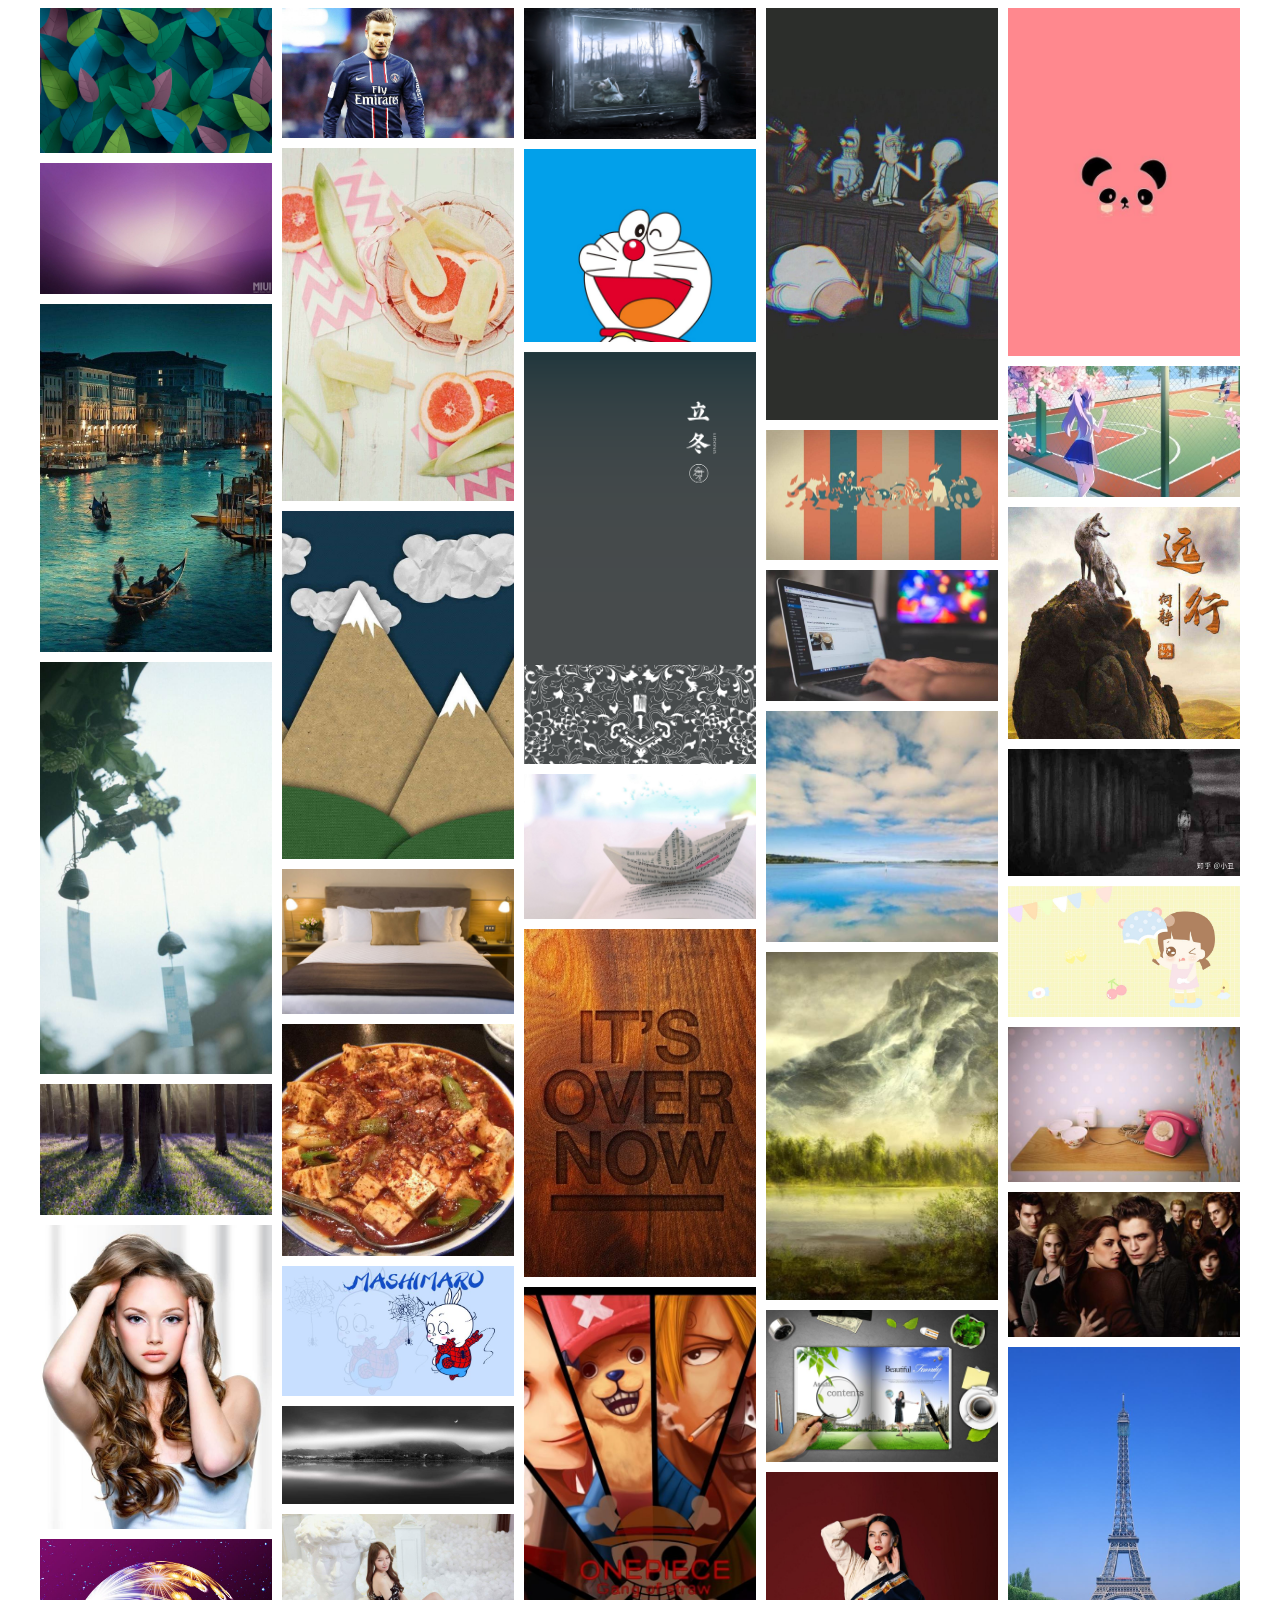
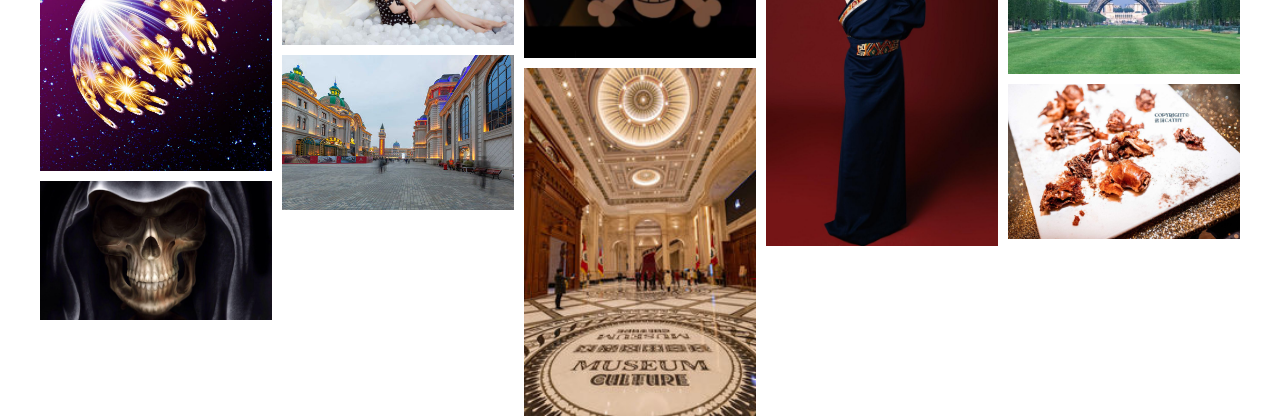
<file: demo.html>
<!DOCTYPE html>
<html lang="en">
<head>
	<meta charset="UTF-8">
	<title>Document</title>
	<link rel="stylesheet" href="css/demo.css" />
</head>
<body>

	<div class="wrap js_wrap">
		<div class="wf-item"><img src="img/1.jpg" /></div>
		<div class="wf-item"><img src="img/2.jpg" /></div>
		<div class="wf-item"><img src="img/3.jpg" /></div>
		<div class="wf-item"><img src="img/4.jpg" /></div>
		<div class="wf-item"><img src="img/5.jpg" /></div>
		<div class="wf-item"><img src="img/6.jpg" /></div>
		<div class="wf-item"><img src="img/7.jpg" /></div>
		<div class="wf-item"><img src="img/8.jpg" /></div>
		<div class="wf-item"><img src="img/9.jpg" /></div>
		<div class="wf-item"><img src="img/10.jpg" /></div>
		<div class="wf-item"><img src="img/11.jpg" /></div>
		<div class="wf-item"><img src="img/12.jpg" /></div>
		<div class="wf-item"><img src="img/13.jpg" /></div>
		<div class="wf-item"><img src="img/14.jpg" /></div>
		<div class="wf-item"><img src="img/15.jpg" /></div>
		<div class="wf-item"><img src="img/16.jpg" /></div>
		<div class="wf-item"><img src="img/17.jpg" /></div>
		<div class="wf-item"><img src="img/18.jpg" /></div>
		<div class="wf-item"><img src="img/19.jpg" /></div>
		<div class="wf-item"><img src="img/20.jpg" /></div>
		<div class="wf-item"><img src="img/21.jpg" /></div>
		<div class="wf-item"><img src="img/22.jpg" /></div>
		<div class="wf-item"><img src="img/23.jpg" /></div>
		<div class="wf-item"><img src="img/24.jpg" /></div>
		<div class="wf-item"><img src="img/25.jpg" /></div>
		<div class="wf-item"><img src="img/26.jpg" /></div>
		<div class="wf-item"><img src="img/27.jpg" /></div>
		<div class="wf-item"><img src="img/28.jpg" /></div>
		<div class="wf-item"><img src="img/29.jpg" /></div>
		<div class="wf-item"><img src="img/30.jpg" /></div>
		<div class="wf-item"><img src="img/31.jpg" /></div>
		<div class="wf-item"><img src="img/32.jpg" /></div>
		<div class="wf-item"><img src="img/33.jpg" /></div>
		<div class="wf-item"><img src="img/34.jpg" /></div>
		<div class="wf-item"><img src="img/35.jpg" /></div>
		<div class="wf-item"><img src="img/36.jpg" /></div>
		<div class="wf-item"><img src="img/37.jpg" /></div>
		<div class="wf-item"><img src="img/38.jpg" /></div>
		<div class="wf-item"><img src="img/39.jpg" /></div>
		<div class="wf-item"><img src="img/40.jpg" /></div>
	</div>

	<script src="js/demo.js"></script>
</body>
</html>
</file>
<file: css/demo.css>
.wrap {
	position: relative;
	width: 1200px;
    margin: 0 auto;
}

.wf-item {
	position: absolute;
	background-color: #ededed;
	overflow: hidden;
}

.wf-item img {
	display: block;
	width: 100%;
}
</file>
